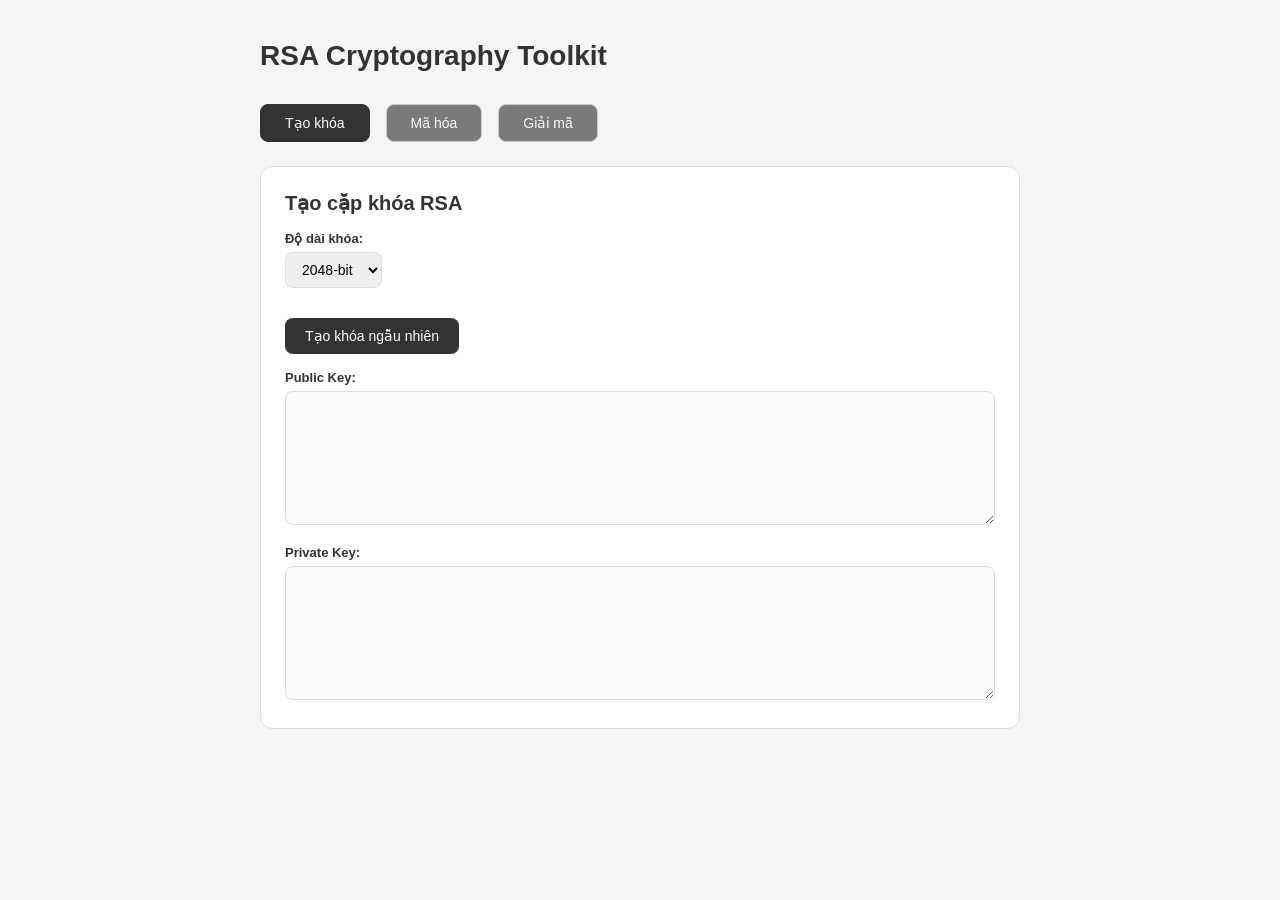
<file: feature2-rsa/index.html>
<!DOCTYPE html>
<html lang="vi">
<head>
  <meta charset="UTF-8" />
  <meta name="viewport" content="width=device-width, initial-scale=1.0"/>
  <title>RSA Cryptography Toolkit</title>
  <link rel="stylesheet" href="style.css" />
  
</head>
<body>

  <h1> RSA Cryptography Toolkit</h1>

  <!-- TAB MENU -->
  <div class="tabs">
    <button class="tab active" onclick="showTab('keygen')">Tạo khóa</button>
    <button class="tab" onclick="showTab('encrypt')">Mã hóa</button>
    <button class="tab" onclick="showTab('decrypt')">Giải mã</button>
  </div>

  <!-- PANEL 1: TẠO KHÓA -->
  <div id="tab-keygen" class="panel active">
    <h2>Tạo cặp khóa RSA</h2>
    <label>Độ dài khóa:</label>
    <select id="keysize">
      <option value="1024">1024-bit</option>
      <option value="2048" selected>2048-bit</option>
    </select>
    <br/><br/>
    <button onclick="generateKeys()">Tạo khóa ngẫu nhiên</button>
    <div class="key-group">
      <label>Public Key:</label>
      <textarea id="pubkey-out" rows="8" readonly></textarea>
    </div>
    <div class="key-group">
      <label>Private Key:</label>
      <textarea id="privkey-out" rows="8" readonly></textarea>
    </div>
  </div>

  <!-- PANEL 2: MÃ HÓA -->
  <div id="tab-encrypt" class="panel">
    <h2>Mã hóa văn bản</h2>
    <label>Plaintext:</label>
    <textarea id="enc-plain" rows="4" placeholder="Nhập văn bản cần mã hóa..."></textarea>
    <label>Public Key (PEM):</label>
    <textarea id="enc-pubkey" rows="8" placeholder="Dán Public Key vào đây..."></textarea>
    <button onclick="pasteKey('pub', 'enc-pubkey')">Dùng khóa vừa tạo</button>
    <button onclick="doEncrypt()">Mã hóa</button>
    <label>Ciphertext (Base64):</label>
    <textarea id="enc-out" rows="4" readonly></textarea>
  </div>

  <!-- PANEL 3: GIẢI MÃ -->
  <div id="tab-decrypt" class="panel">
    <h2>Giải mã văn bản</h2>
    <label>Ciphertext (Base64):</label>
    <textarea id="dec-cipher" rows="4" placeholder="Dán ciphertext vào đây..."></textarea>
    <label>Private Key (PEM):</label>
    <textarea id="dec-privkey" rows="8" placeholder="Dán Private Key vào đây..."></textarea>
    <button onclick="pasteKey('priv', 'dec-privkey')">Dùng khóa vừa tạo</button>
    <button onclick="doDecrypt()">Giải mã</button>
    <label>Plaintext:</label>
    <textarea id="dec-out" rows="4" readonly></textarea>
  </div>

  <script src="rsa.js"></script>
</body>
</html>
</file>
<file: feature2-rsa/style.css>
* {
  box-sizing: border-box;
  margin: 0;
  padding: 0;
}

body {
  font-family: Arial, sans-serif;
  max-width: 800px;
  margin: 40px auto;
  padding: 0 20px;
  background: #f5f5f5;
  color: #333;
}

h1 {
  font-size: 28px;
  margin-bottom: 20px;
}

h2 {
  font-size: 20px;
  margin-bottom: 16px;
}

.tabs {
  display: flex;
  gap: 8px;
  margin-bottom: 24px;
}

.tab {
  padding: 10px 24px;
  border: 1px solid #ccc;
  background: rgb(123, 121, 121);
  border-radius: 8px;
  cursor: pointer;
  font-size: 14px;
}

.tab.active {
  background: #333;
  color: white;
  border-color: #333;
}

.panel {
  display: none;
  background: white;
  padding: 24px;
  border-radius: 12px;
  border: 1px solid #ddd;
}

.panel.active {
  display: block;
}

label {
  display: block;
  font-size: 13px;
  font-weight: bold;
  margin: 12px 0 6px;
}

textarea {
  width: 100%;
  padding: 10px;
  font-family: monospace;
  font-size: 12px;
  border: 1px solid #ddd;
  border-radius: 8px;
  resize: vertical;
  background: #fafafa;
}

select {
  padding: 8px 12px;
  border-radius: 8px;
  border: 1px solid #ddd;
  font-size: 14px;
}

button {
  margin-top: 12px;
  margin-right: 8px;
  padding: 10px 20px;
  background: #333;
  color: white;
  border: none;
  border-radius: 8px;
  cursor: pointer;
  font-size: 14px;
}

button:hover {
  background: #555;
}

.key-group {
  margin-top: 16px;
}
</file>
